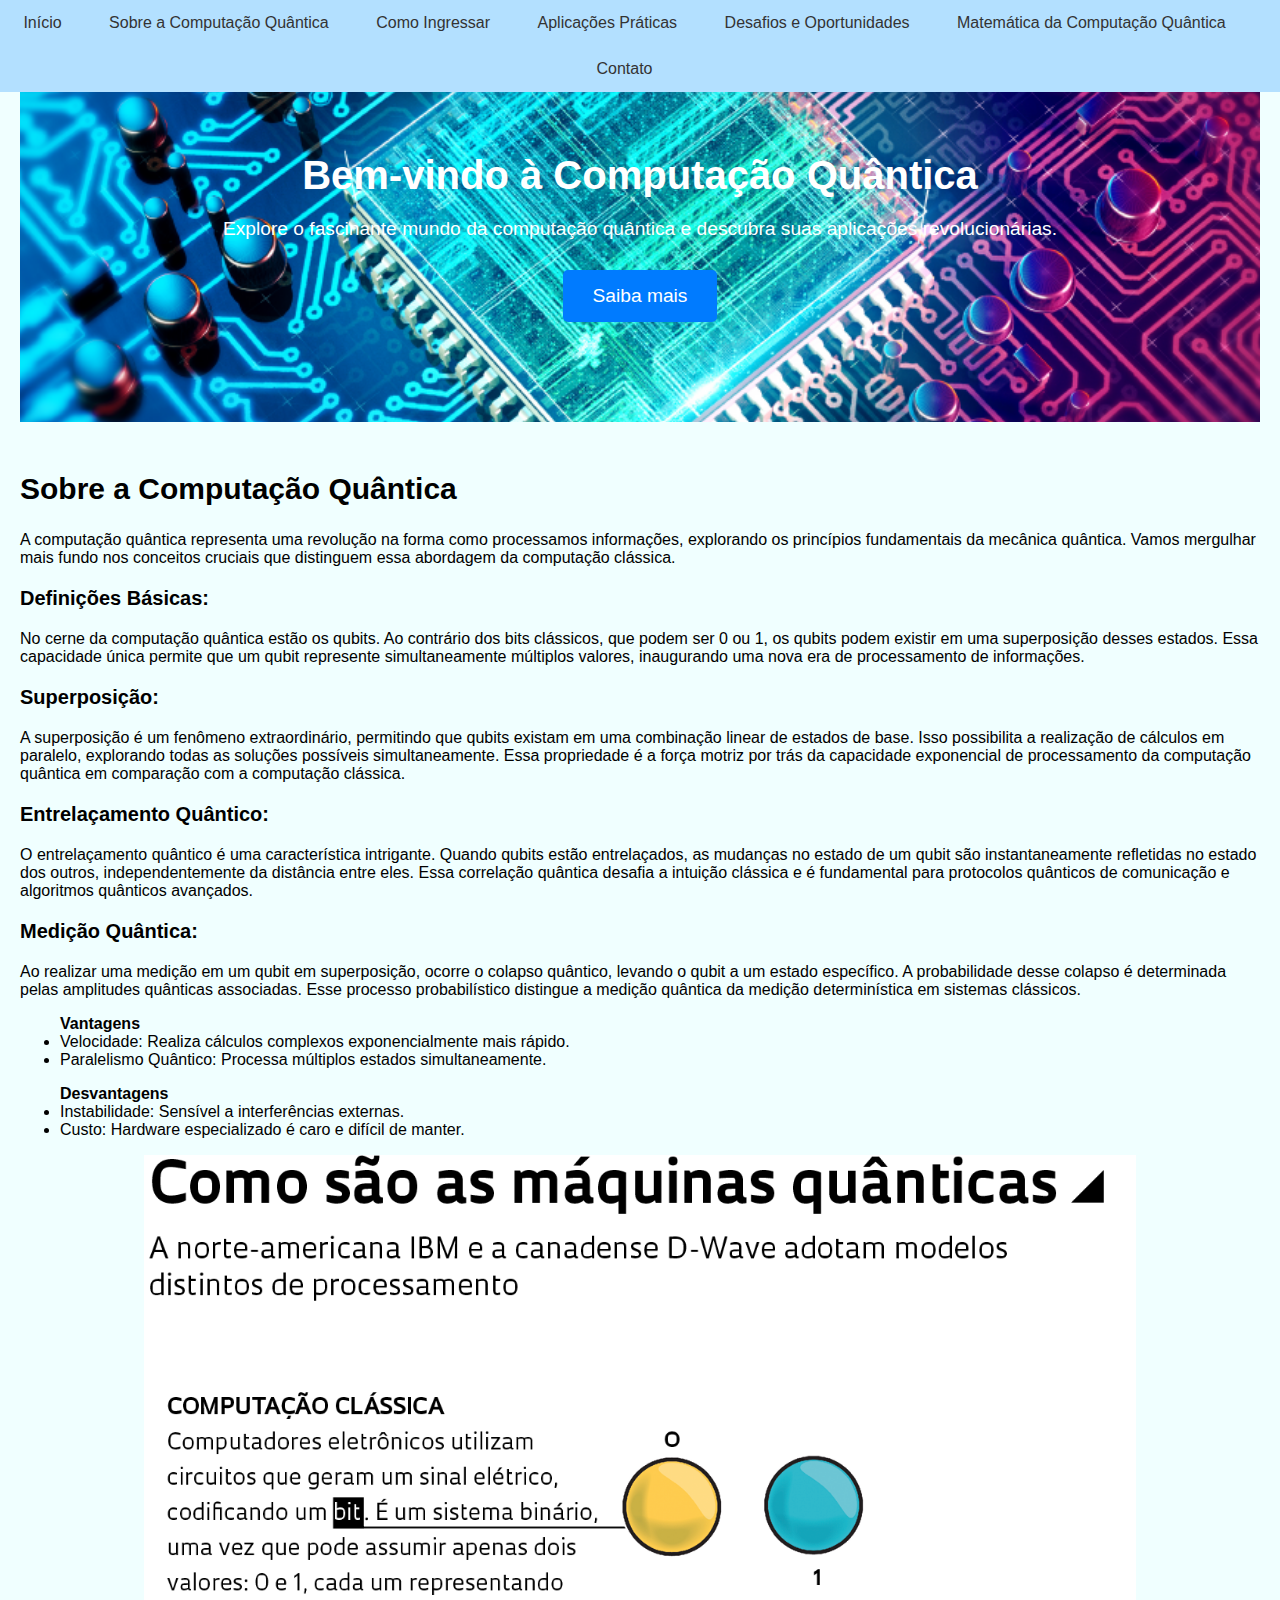
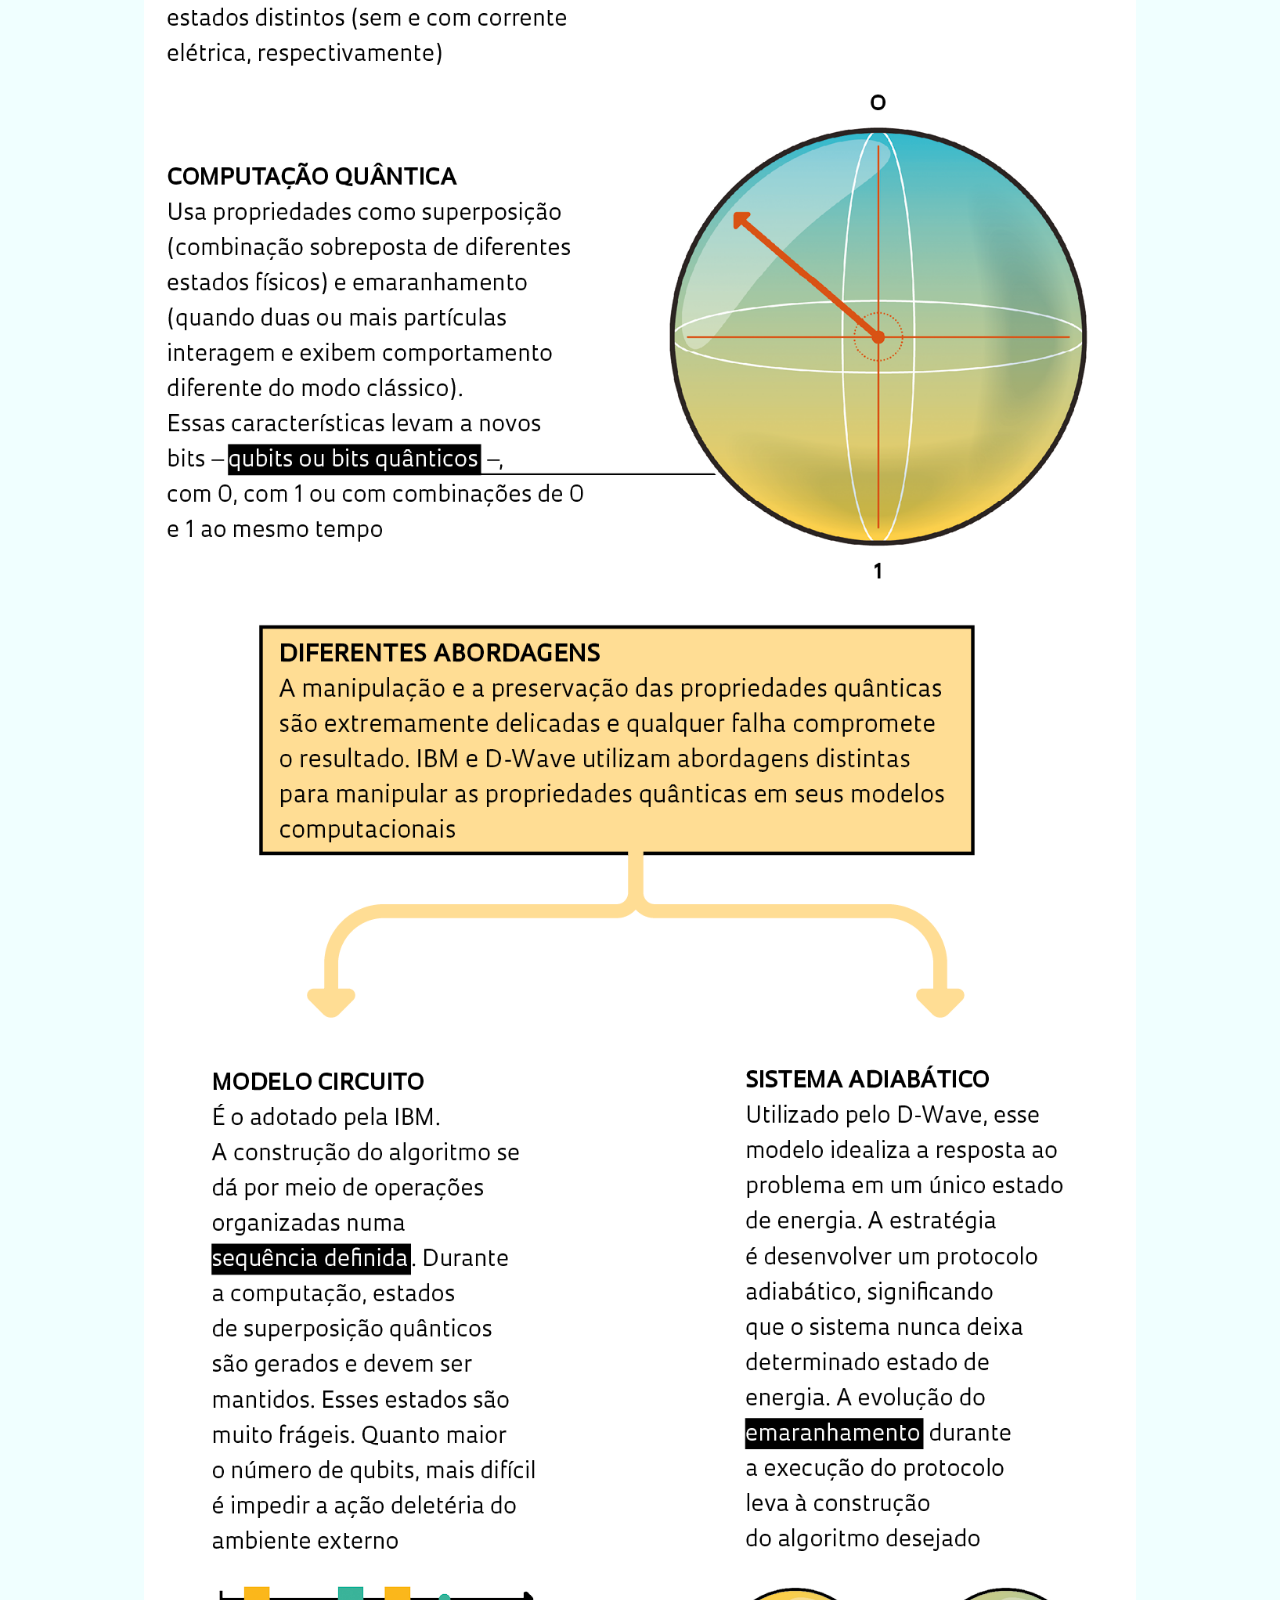
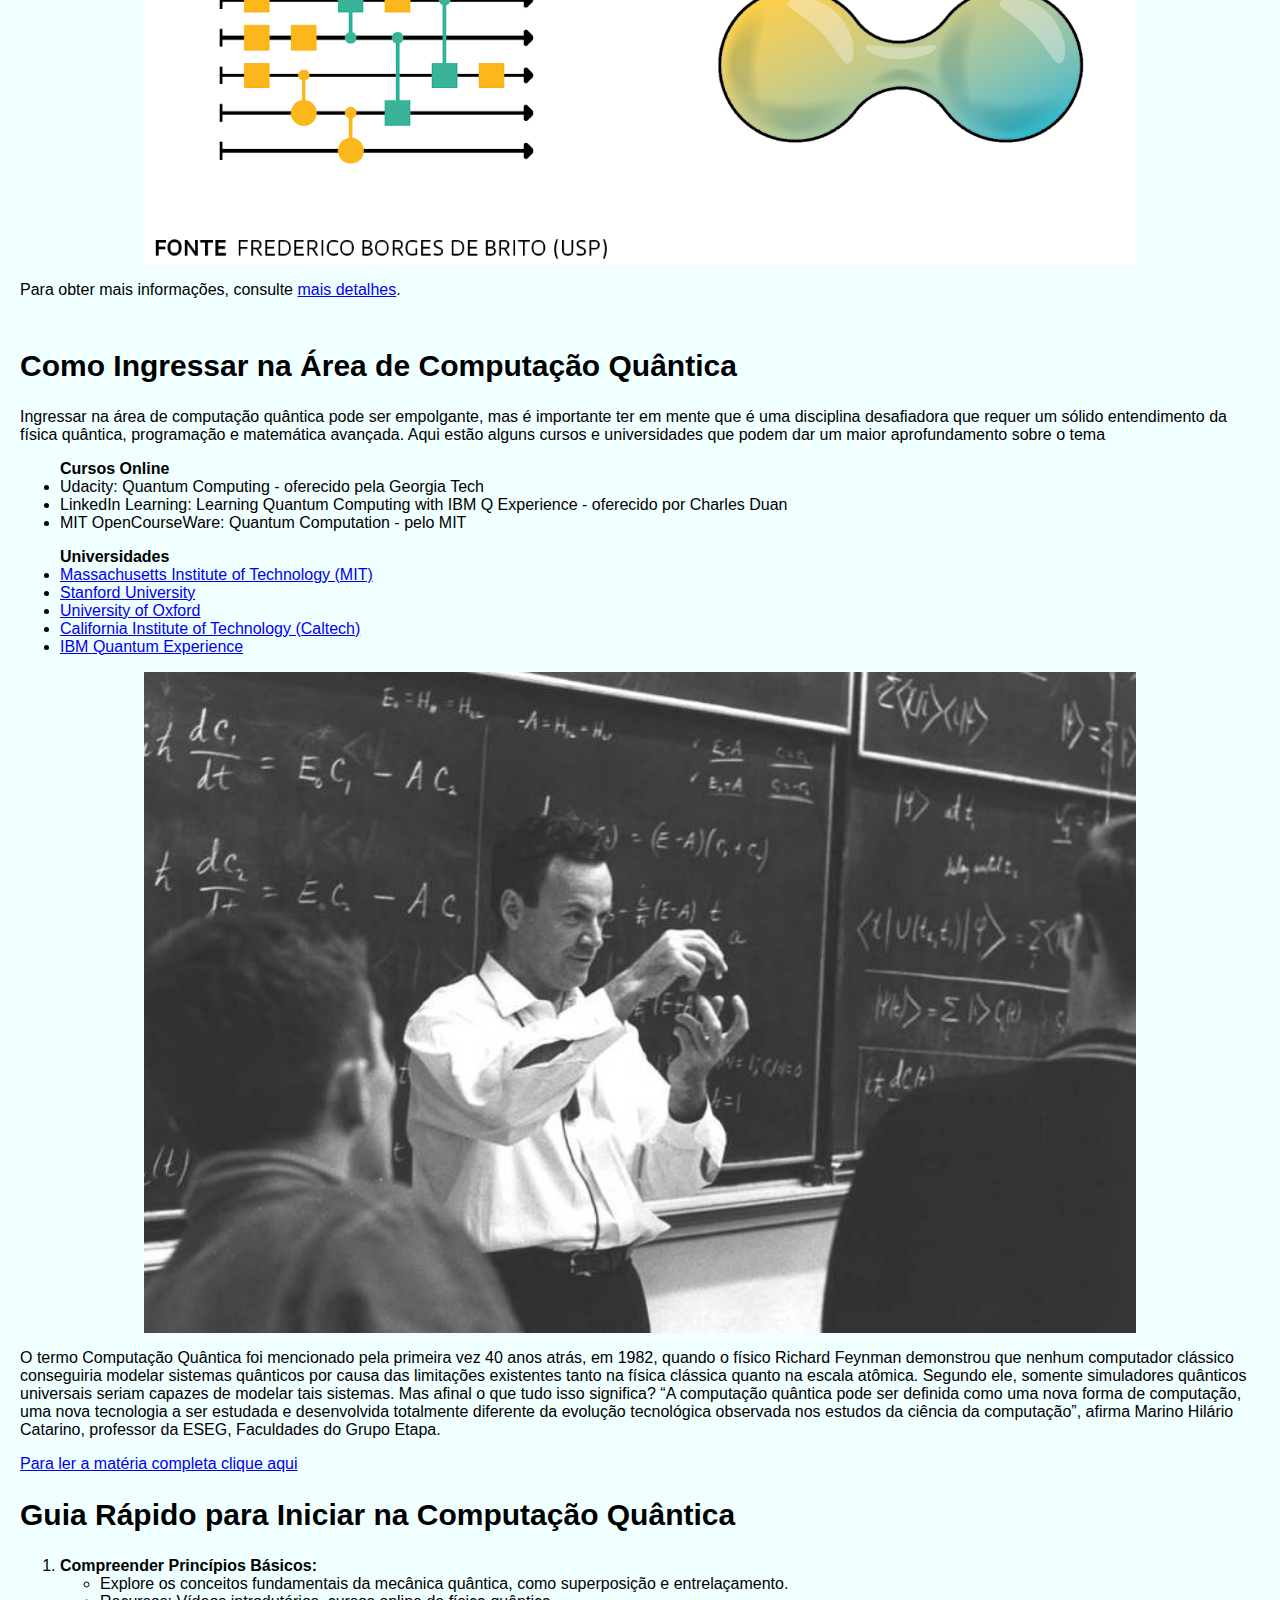
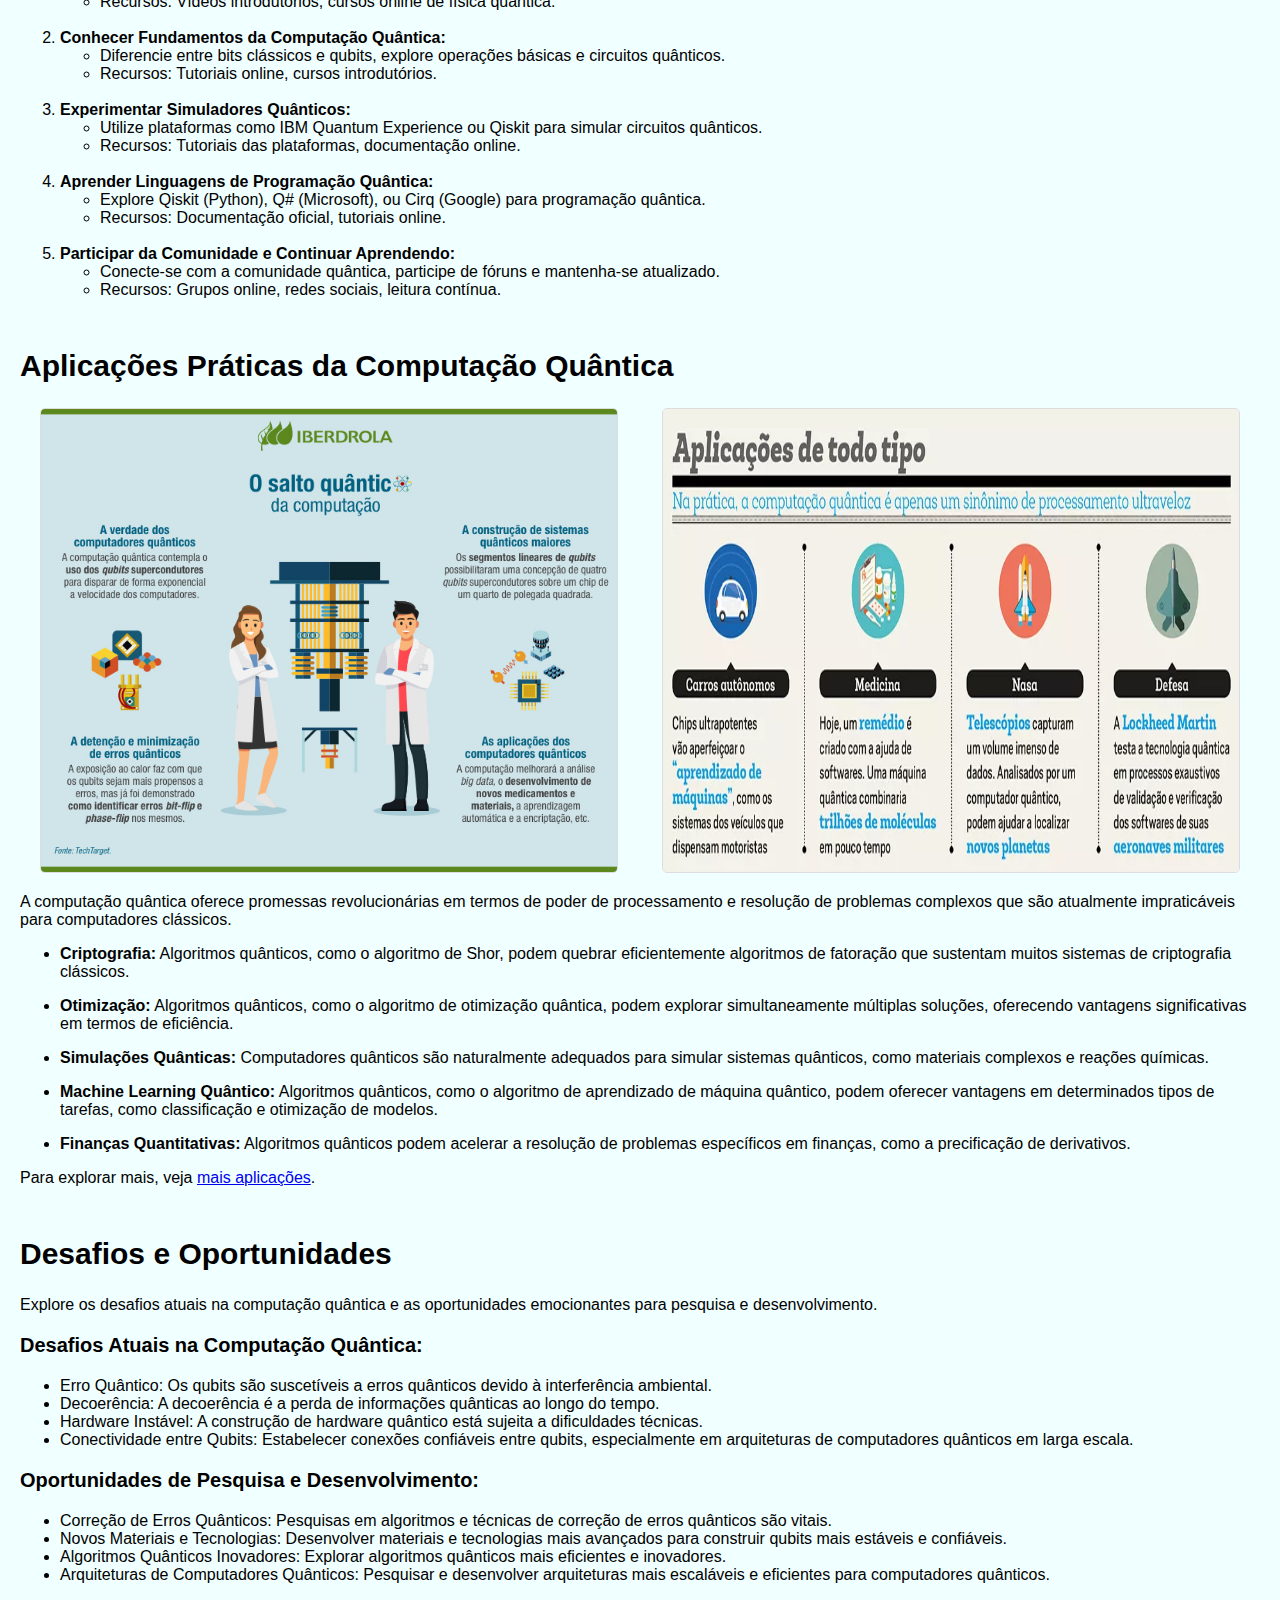
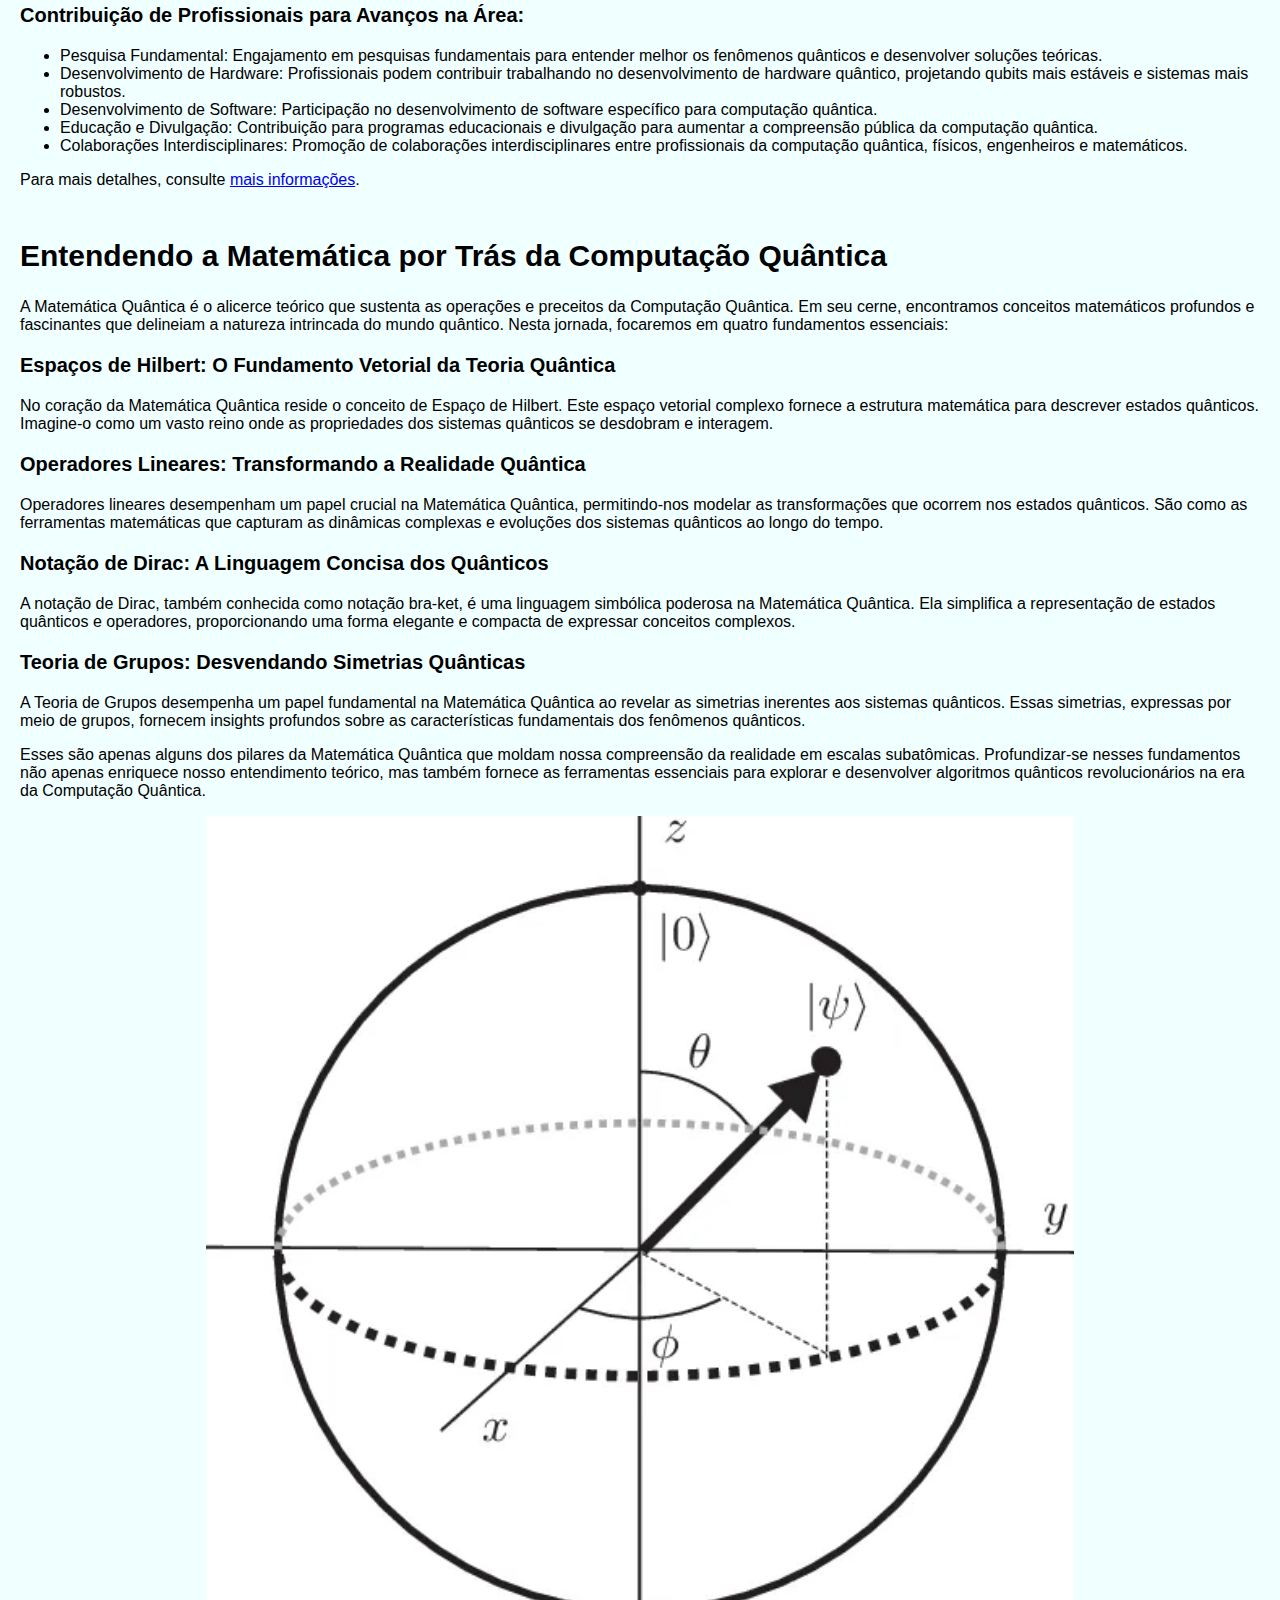
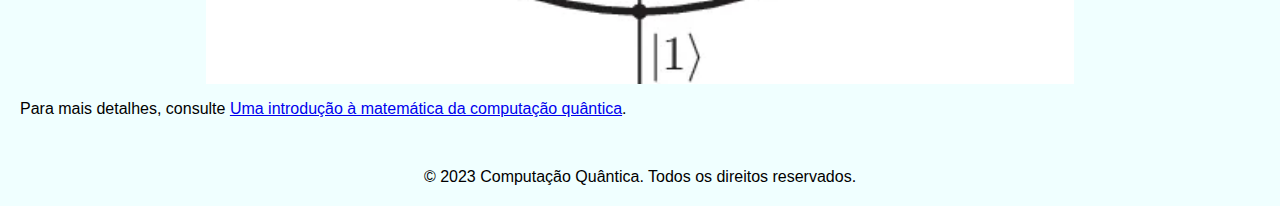
<file: index.html>
<!DOCTYPE html>
<html lang="pt-br">

<head>
    <meta charset="UTF-8">
    <meta name="viewport" content="width=device-width, initial-scale=1.0">
    <link rel="stylesheet" href="css2.css">
    <title>Computação Quântica</title>
    <script>
        window.onload = function() {
            alert("Bem-vindo à nossa página!");

            var imagemProfessor = document.getElementById('prof-richard');
            imagemProfessor.classList.add('surgir');
        };
    </script>
    
</head>

<body>

    <header>
        <div class="banner" id="home">
            <h2>Bem-vindo à Computação Quântica</h2>
            <p>Explore o fascinante mundo da computação quântica e descubra suas aplicações revolucionárias.</p>
            <a href="#about" class="cta-button">Saiba mais</a>
        </div>
    </header>

    <nav class="mobile-nav">
        <ul>
            <li><a href="#home">Início</a></li>
            <li><a href="#about">Sobre a Computação Quântica</a></li>
            <li><a href="#join">Como Ingressar</a></li>
            <li><a href="#applications">Aplicações Práticas</a></li>
            <li><a href="#challenges">Desafios e Oportunidades</a></li>
            <li><a href="#math">Matemática da Computação Quântica</a></li>
            <li><a href="formulario.html">Contato</a></li>
        </ul>
    </nav>

    <section id="about">
        <h2>Sobre a Computação Quântica</h2>
    <p>A computação quântica representa uma revolução na forma como processamos informações, explorando os princípios fundamentais da mecânica quântica. Vamos mergulhar mais fundo nos conceitos cruciais que distinguem essa abordagem da computação clássica.</p>

    <h3>Definições Básicas:</h3>
    <p>No cerne da computação quântica estão os qubits. Ao contrário dos bits clássicos, que podem ser 0 ou 1, os qubits podem existir em uma superposição desses estados. Essa capacidade única permite que um qubit represente simultaneamente múltiplos valores, inaugurando uma nova era de processamento de informações.</p>

    <h3>Superposição:</h3>
    <p>A superposição é um fenômeno extraordinário, permitindo que qubits existam em uma combinação linear de estados de base. Isso possibilita a realização de cálculos em paralelo, explorando todas as soluções possíveis simultaneamente. Essa propriedade é a força motriz por trás da capacidade exponencial de processamento da computação quântica em comparação com a computação clássica.</p>

    <h3>Entrelaçamento Quântico:</h3>
    <p>O entrelaçamento quântico é uma característica intrigante. Quando qubits estão entrelaçados, as mudanças no estado de um qubit são instantaneamente refletidas no estado dos outros, independentemente da distância entre eles. Essa correlação quântica desafia a intuição clássica e é fundamental para protocolos quânticos de comunicação e algoritmos quânticos avançados.</p>

    <h3>Medição Quântica:</h3>
    <p>Ao realizar uma medição em um qubit em superposição, ocorre o colapso quântico, levando o qubit a um estado específico. A probabilidade desse colapso é determinada pelas amplitudes quânticas associadas. Esse processo probabilístico distingue a medição quântica da medição determinística em sistemas clássicos.</p>

    <ul><b>Vantagens</b>
        <li>Velocidade: Realiza cálculos complexos exponencialmente mais rápido.</li>
        <li>Paralelismo Quântico: Processa múltiplos estados simultaneamente.</li>
    </ul>
    <ul><b>Desvantagens</b>
        <li>Instabilidade: Sensível a interferências externas.</li>
        <li>Custo: Hardware especializado é caro e difícil de manter.</li>
    </ul> <img src="computacao-grafico.png" class="grafico">
        <p>Para obter mais informações, consulte <a href="https://revistapesquisa.fapesp.br/a-era-dos-qubits/">mais detalhes</a>.</p>
    </section>

    <section id="join">
        <h2>Como Ingressar na Área de Computação Quântica</h2>
        <p>Ingressar na área de computação quântica pode ser empolgante, mas é importante ter em mente que é uma disciplina desafiadora que requer um sólido entendimento da física quântica, programação e matemática avançada. Aqui estão alguns cursos e universidades que podem dar um maior aprofundamento sobre o tema</p>
        <ul><b>Cursos Online</b>
            <li>Udacity: Quantum Computing - oferecido pela Georgia Tech</li>
            <li>LinkedIn Learning: Learning Quantum Computing with IBM Q Experience - oferecido por Charles Duan</li>
            <li>MIT OpenCourseWare: Quantum Computation - pelo MIT</li>
        </ul>
        <ul><b>Universidades</b>
            <li><a href="https://www.mit.edu/">Massachusetts Institute of Technology (MIT)</a></li>
            <li><a href="https://www.stanford.edu/">Stanford University</a></li>
            <li><a href="https://www.ox.ac.uk/">University of Oxford</a></li>
            <li><a href="http://www.caltech.edu/">California Institute of Technology (Caltech)</a></li>
            <li><a href="https://quantum-computing.ibm.com/">IBM Quantum Experience</a></li>
        </ul>
        <img src="richard_professor.jpg" class="professor-imagem" id="prof-richard">
        <p>O termo Computação Quântica foi mencionado pela primeira vez 40 anos atrás, em 1982, quando o físico Richard Feynman demonstrou que nenhum computador clássico conseguiria modelar sistemas quânticos por causa das limitações existentes tanto na física clássica quanto na escala atômica.

            Segundo ele, somente simuladores quânticos universais seriam capazes de modelar tais sistemas. Mas afinal o que tudo isso significa?
            
            “A computação quântica pode ser definida como uma nova forma de computação, uma nova tecnologia a ser estudada e desenvolvida totalmente diferente da evolução tecnológica observada nos estudos da ciência da computação”, afirma Marino Hilário Catarino, professor da ESEG, Faculdades do Grupo Etapa.</p>
        <p><a href="https://cryptoid.com.br/criptografia/professor-explica-o-que-e-computacao-quantica-e-como-ela-sera-aplicada-no-futuro/">Para ler a matéria completa clique aqui</a></p>
            <h2>Guia Rápido para Iniciar na Computação Quântica</h2>
    
            <ol>
                <li><strong>Compreender Princípios Básicos:</strong>
                    <ul>
                        <li>Explore os conceitos fundamentais da mecânica quântica, como superposição e entrelaçamento.</li>
                        <li>Recursos: Vídeos introdutórios, cursos online de física quântica.</li>
                    </ul>
                </li><br>
    
                <li><strong>Conhecer Fundamentos da Computação Quântica:</strong>
                    <ul>
                        <li>Diferencie entre bits clássicos e qubits, explore operações básicas e circuitos quânticos.</li>
                        <li>Recursos: Tutoriais online, cursos introdutórios.</li>
                    </ul>
                </li><br>
    
                <li><strong>Experimentar Simuladores Quânticos:</strong>
                    <ul>
                        <li>Utilize plataformas como IBM Quantum Experience ou Qiskit para simular circuitos quânticos.</li>
                        <li>Recursos: Tutoriais das plataformas, documentação online.</li>
                    </ul>
                </li><br>
    
                <li><strong>Aprender Linguagens de Programação Quântica:</strong>
                    <ul>
                        <li>Explore Qiskit (Python), Q# (Microsoft), ou Cirq (Google) para programação quântica.</li>
                        <li>Recursos: Documentação oficial, tutoriais online.</li>
                    </ul>
                </li><br>
    
                <li><strong>Participar da Comunidade e Continuar Aprendendo:</strong>
                    <ul>
                        <li>Conecte-se com a comunidade quântica, participe de fóruns e mantenha-se atualizado.</li>
                        <li>Recursos: Grupos online, redes sociais, leitura contínua.</li>
                    </ul>
                </li>
            </ol>
    </section>

    <section id="applications">
        <h2>Aplicações Práticas da Computação Quântica</h2>
        <div class="aplicacao-box">
            <img src="aplicacao_quantica.jpg">
            <img src="aplicacao2.webp" alt="">
        </div>
        <p>A computação quântica oferece promessas revolucionárias em termos de poder de processamento e resolução de problemas complexos que são atualmente impraticáveis para computadores clássicos.</p>
        <ul>
            <li><b>Criptografia:</b> Algoritmos quânticos, como o algoritmo de Shor, podem quebrar eficientemente algoritmos de fatoração que sustentam muitos sistemas de criptografia clássicos.</li>
        </ul>
        <ul>
            <li><b>Otimização:</b> Algoritmos quânticos, como o algoritmo de otimização quântica, podem explorar simultaneamente múltiplas soluções, oferecendo vantagens significativas em termos de eficiência.</li>
        </ul>
        <ul>
            <li><b>Simulações Quânticas:</b> Computadores quânticos são naturalmente adequados para simular sistemas quânticos, como materiais complexos e reações químicas.</li>
        </ul>
        <ul>
            <li><b>Machine Learning Quântico:</b> Algoritmos quânticos, como o algoritmo de aprendizado de máquina quântico, podem oferecer vantagens em determinados tipos de tarefas, como classificação e otimização de modelos.</li>
        </ul>
        <ul>
            <li><b>Finanças Quantitativas:</b> Algoritmos quânticos podem acelerar a resolução de problemas específicos em finanças, como a precificação de derivativos.</li>
        </ul>
        <p>Para explorar mais, veja <a href="#applications-more">mais aplicações</a>.</p>
        
    </section>

    <section id="challenges">
        <h2>Desafios e Oportunidades</h2>
        <p>Explore os desafios atuais na computação quântica e as oportunidades emocionantes para pesquisa e desenvolvimento.</p>
        <h3>Desafios Atuais na Computação Quântica:</h3>
        <ul>
            <li>Erro Quântico: Os qubits são suscetíveis a erros quânticos devido à interferência ambiental.</li>
            <li>Decoerência: A decoerência é a perda de informações quânticas ao longo do tempo.</li>
            <li>Hardware Instável: A construção de hardware quântico está sujeita a dificuldades técnicas.</li>
            <li>Conectividade entre Qubits: Estabelecer conexões confiáveis entre qubits, especialmente em arquiteturas de computadores quânticos em larga escala.</li>
        </ul>
        <h3>Oportunidades de Pesquisa e Desenvolvimento:</h3>
        <ul>
            <li>Correção de Erros Quânticos: Pesquisas em algoritmos e técnicas de correção de erros quânticos são vitais.</li>
            <li>Novos Materiais e Tecnologias: Desenvolver materiais e tecnologias mais avançados para construir qubits mais estáveis e confiáveis.</li>
            <li>Algoritmos Quânticos Inovadores: Explorar algoritmos quânticos mais eficientes e inovadores.</li>
            <li>Arquiteturas de Computadores Quânticos: Pesquisar e desenvolver arquiteturas mais escaláveis e eficientes para computadores quânticos.</li>
        </ul>
        <h3>Contribuição de Profissionais para Avanços na Área:</h3>
        <ul>
            <li>Pesquisa Fundamental: Engajamento em pesquisas fundamentais para entender melhor os fenômenos quânticos e desenvolver soluções teóricas.</li>
            <li>Desenvolvimento de Hardware: Profissionais podem contribuir trabalhando no desenvolvimento de hardware quântico, projetando qubits mais estáveis e sistemas mais robustos.</li>
            <li>Desenvolvimento de Software: Participação no desenvolvimento de software específico para computação quântica.</li>
            <li>Educação e Divulgação: Contribuição para programas educacionais e divulgação para aumentar a compreensão pública da computação quântica.</li>
            <li>Colaborações Interdisciplinares: Promoção de colaborações interdisciplinares entre profissionais da computação quântica, físicos, engenheiros e matemáticos.</li>
        </ul>
        <p>Para mais detalhes, consulte <a href="#challenges-more">mais informações</a>.</p>
    </section>

    <section id="math">
        <h2>Entendendo a Matemática por Trás da Computação Quântica</h2>
        <p>A Matemática Quântica é o alicerce teórico que sustenta as operações e preceitos da Computação Quântica. Em seu cerne, encontramos conceitos matemáticos profundos e fascinantes que delineiam a natureza intrincada do mundo quântico. Nesta jornada, focaremos em quatro fundamentos essenciais:</p>

        <h3>Espaços de Hilbert: O Fundamento Vetorial da Teoria Quântica</h3>
        <p>No coração da Matemática Quântica reside o conceito de Espaço de Hilbert. Este espaço vetorial complexo fornece a estrutura matemática para descrever estados quânticos. Imagine-o como um vasto reino onde as propriedades dos sistemas quânticos se desdobram e interagem.</p>

        <h3>Operadores Lineares: Transformando a Realidade Quântica</h3>
        <p>Operadores lineares desempenham um papel crucial na Matemática Quântica, permitindo-nos modelar as transformações que ocorrem nos estados quânticos. São como as ferramentas matemáticas que capturam as dinâmicas complexas e evoluções dos sistemas quânticos ao longo do tempo.</p>

        <h3>Notação de Dirac: A Linguagem Concisa dos Quânticos</h3>
        <p>A notação de Dirac, também conhecida como notação bra-ket, é uma linguagem simbólica poderosa na Matemática Quântica. Ela simplifica a representação de estados quânticos e operadores, proporcionando uma forma elegante e compacta de expressar conceitos complexos.</p>

        <h3>Teoria de Grupos: Desvendando Simetrias Quânticas</h3>
        <p>A Teoria de Grupos desempenha um papel fundamental na Matemática Quântica ao revelar as simetrias inerentes aos sistemas quânticos. Essas simetrias, expressas por meio de grupos, fornecem insights profundos sobre as características fundamentais dos fenômenos quânticos.</p>

        <p>Esses são apenas alguns dos pilares da Matemática Quântica que moldam nossa compreensão da realidade em escalas subatômicas. Profundizar-se nesses fundamentos não apenas enriquece nosso entendimento teórico, mas também fornece as ferramentas essenciais para explorar e desenvolver algoritmos quânticos revolucionários na era da Computação Quântica.</p>
        <img src="matematica_quantica.png" class="matematica">
        <p>Para mais detalhes, consulte <a href="https://medium.com/@filipe.chagas/uma-introdu%C3%A7%C3%A3o-%C3%A0-matem%C3%A1tica-da-computa%C3%A7%C3%A3o-qu%C3%A2ntica-22763e797b8d">Uma introdução à matemática da computação quântica</a>.</p>
    </section>

    <footer>
        <p>&copy; 2023 Computação Quântica. Todos os direitos reservados.</p>
    </footer>
    

</body>

</html>
</file>
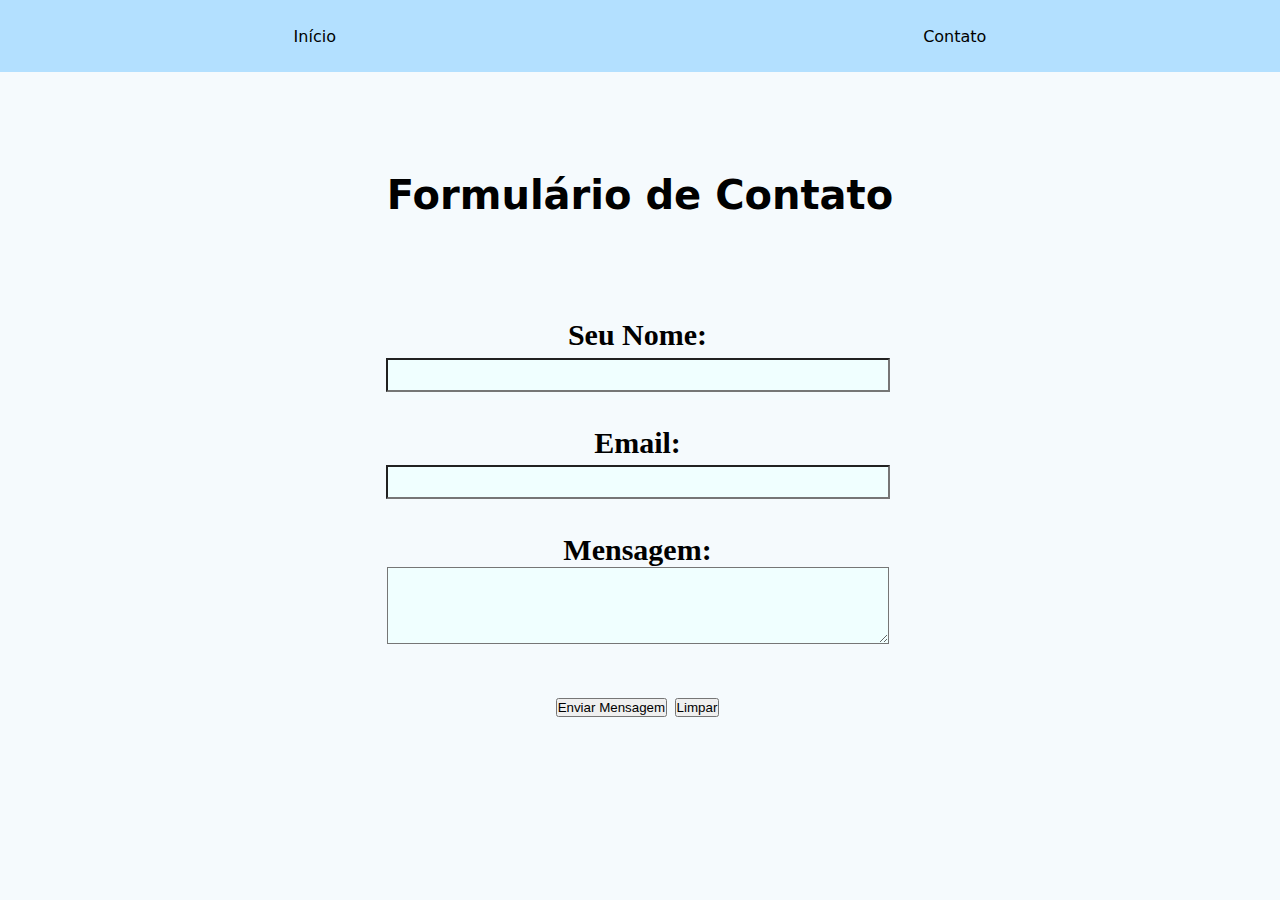
<file: formulario.html>
<!DOCTYPE html>
<html>
<head>
    <meta charset="UTF-8">
    <title>Formulário do Site</title>
    <link rel="stylesheet" href="pag1.css">
    <script>
        window.onload = function() {
            alert("Caso queira entrar em contato conosco para sugerir temas, preencha o formulário!");
        };
        function mostrarMensagem() {
            alert("Mensagem enviada com sucesso!");
        }
    </script>
</head>
<body>
    <header>
        <nav>
            <a href="index.html">Início</a></li><a href="formulario.html">Contato</a>   
        </nav>
    </header>
    <h1>Formulário de Contato</h1>
    <main class="main-formulario">
    <form method="post" id="formulario" onsubmit="mostrarMensagem()">
        <div>
             <label class="form-nome" for="tx-usuario"><b>Seu Nome:</b></label><br>
             <input type="text" name="usuario" id="tx-usuario" maxlength="100"> 
        </div><br>
        <div>
            <label class="form-email" for="tx-email"><b>Email:</b></label><br>
            <input type="email" name="email" id="tx-email" maxlength="100">
       </div><br>
       <div>
            <label class="form-mensagem" for="tx-mensagem"><b>Mensagem:</b></label><br>
            <textarea name="mensagem" id="tx-mensagem" rows="5" cols="30"></textarea>
        </div>
        <br>
        </div>
            <button type="submit">Enviar Mensagem</button> 
            <button type="reset">Limpar</button>
        </div>
    </form>
    </main>
    <footer>
    </footer>
    
</body>
</html>
</file>
<file: css2.css>
body {
    font-family: 'Arial', sans-serif;
    margin: 0;
    padding: 0;
    box-sizing: border-box;
    background-color: azure;
}

h1 {
    font-size: 50px;
}

h2 {
   font-size: 30px; 
}

h3 {
    font-size: 20px;
}

header, section, footer {
    margin: 20px;
}

header {
    text-align: center;
}

nav {
    text-align: center;
    position: fixed;
    top: 0;
    width: 100%;
    
}

nav ul {
    list-style-type: none;
    margin: 0;
    padding: 0;
    background-color: #B3E0FF;
    overflow: hidden;
}

nav li {
    display: inline-block;
    margin-right: 31px;
}

nav a {
    display: block;
    color: #333;
    text-align: center;
    padding: 14px 6px;
    text-decoration: none;
}

nav a:hover {
    background-color: #ddd;
    color: black;
}

.mobile-nav {
    display: none;
}

@media screen and (min-width: 600px) {
    .mobile-nav {
        display: block;
    }
}

.banner {
    background-image: url('imagem_banner.png');
    background-size: cover;
    background-position: center;
    color: #fff;
    text-align: center;
    padding: 100px 20px;
}

.banner h2 {
    font-size: 2.5em;
    margin-bottom: 20px;
}

.banner p {
    font-size: 1.2em;
    margin-bottom: 30px;
}

.cta-button {
    display: inline-block;
    padding: 15px 30px;
    font-size: 1.2em;
    text-decoration: none;
    color: #fff;
    background-color: #007BFF;
    border-radius: 5px;
    transition: background-color 0.3s ease-in-out;
}

.cta-button:hover {
    background-color: #0056b3;
}

footer {
    text-align: center;
    margin-top: 50px;
}

#about,
#join,
#applications,
#challenges,
#math {
    margin-top: 50px;
}

.aplicacao-box {
    display: flex;
    justify-content: space-between;
    margin: 20px;
}

.aplicacao-box img {
    width: 48%; 
    border: 1px solid #ddd;
    border-radius: 5px;
}

.professor-imagem {
    display: block;
    margin: 0 auto;
    width: 80%;
    opacity: 0; /* Configura a opacidade inicial para 0 */
    transition: opacity 1s ease-in-out; /* Adiciona a transição de opacidade */
}

.professor-imagem.surgir {
    opacity: 1;
}

.grafico {
    display: block;
    margin: 0 auto;
    width: 80%;
}

.matematica {
    width: 70%;
    display: block;
    margin: 0 auto;

}
</file>
<file: pag1.css>
* {
    margin: 0;
    padding: 0;
}
body{
    background-color: rgb(245, 250, 253);
    font-size: system-ui, -apple-system, Helvetica, Arial, sans-serif;
}
nav a {
    color: black;
    text-decoration: none;
}
nav p {
    color: black;
}
.logo {
    font-size: 24px;
    text-transform: uppercase;
    letter-spacing: 4px;
}

nav {
    display: flex;
    justify-content: space-around;
    align-items: center;
    font-family: system-ui, -apple-system, Helvetica, Arial, sans-serif;
    background: #B3E0FF;
    height: 8vh;
}
.nav-list {
    list-style: none;
    display: flex;
}
.nav-list li {
    letter-spacing: 3px;
    margin-left: 32px;
}
.inicio {
    text-align: center;
    font-size: 20px;
}
.inicio p {
    font-size: 18px;
}
h1 {
    font-size: 40px;
    text-align: center;
    font-family: system-ui, -apple-system, Helvetica, Arial, sans-serif;
    padding: 100px;
}

form {
    color: black;
    margin-right:5px;
    text-align: center;
    font-size: 30px;
}
main {
    text-align: center;
    width: 100%;
    margin: 0px 0;
}

#tx-usuario {
    width: 500px;
    height: 30px;
    text-align: center;
    background-color: azure;
}
#tx-email {
    width: 500px;
    height: 30px;
    text-align: center;
    background-color: azure;
}

#tx-mensagem {
    width: 500px;
    background-color: azure;
}
</file>
